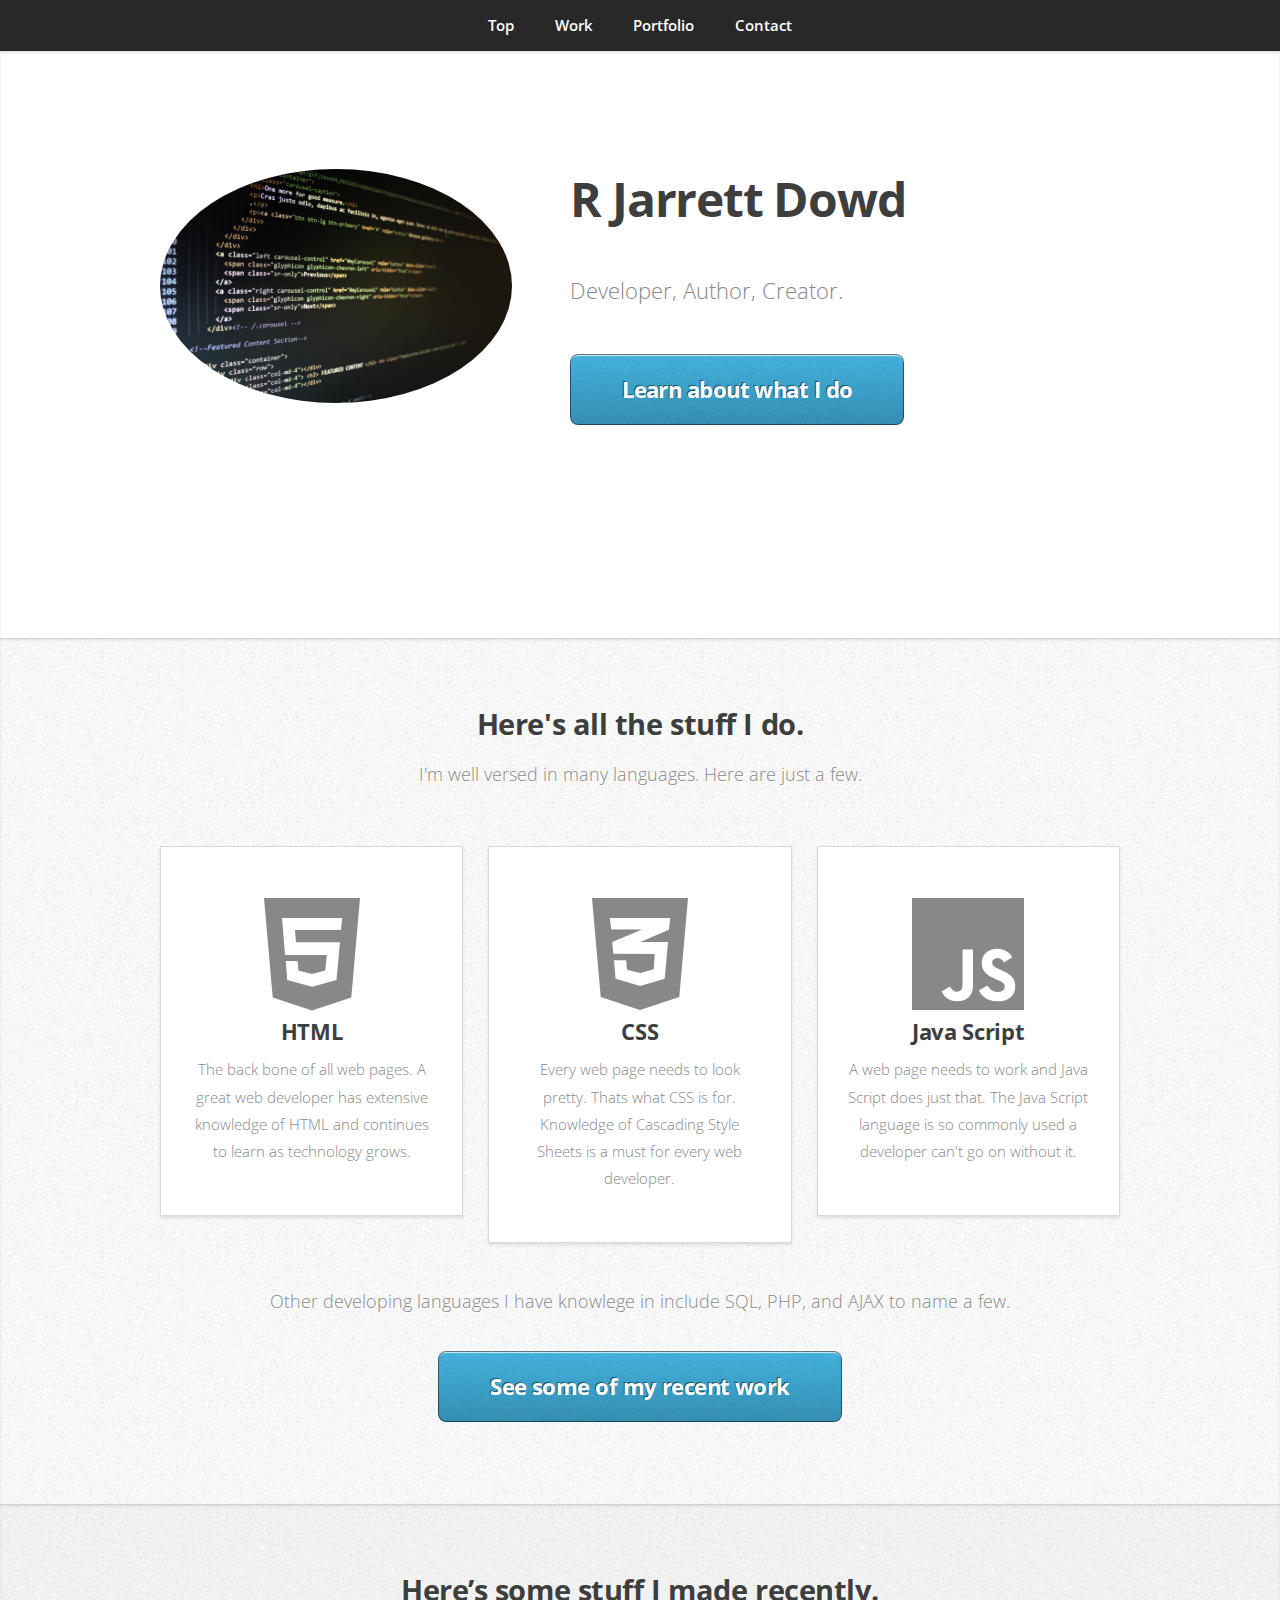
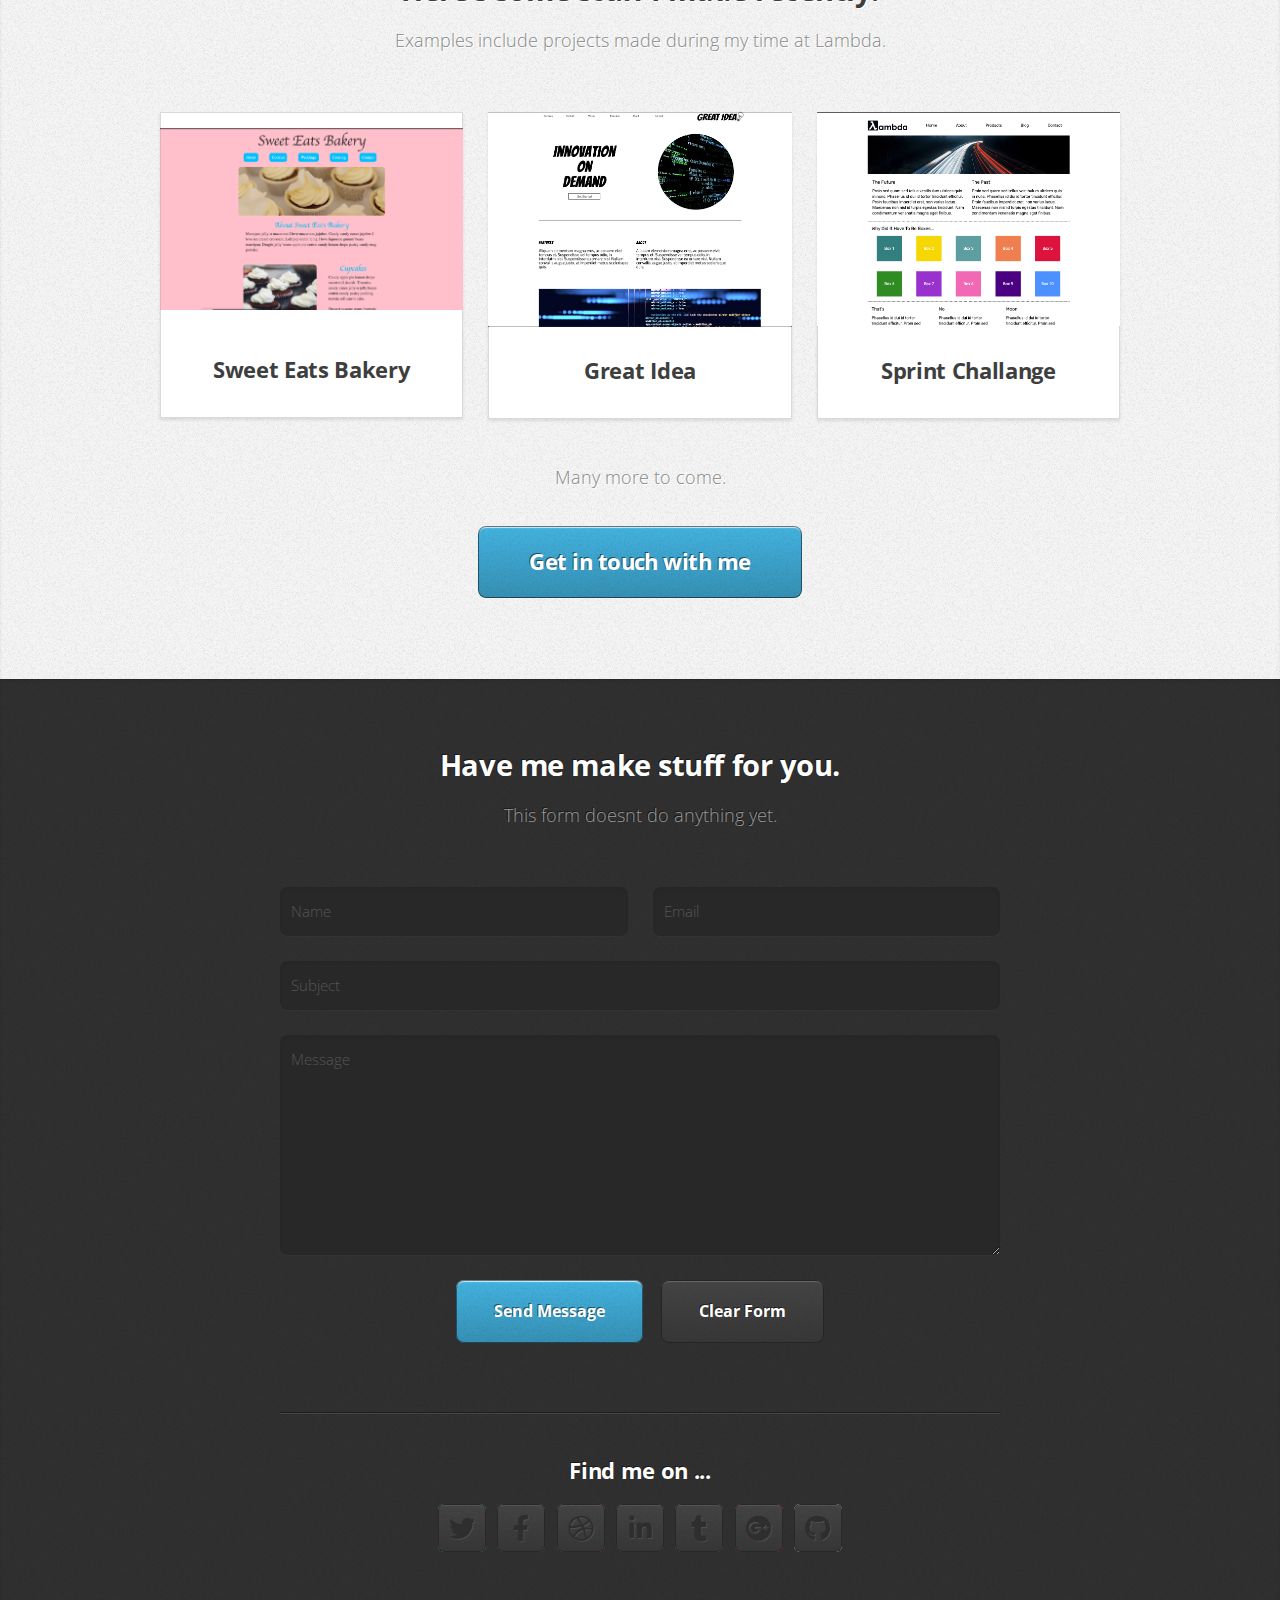
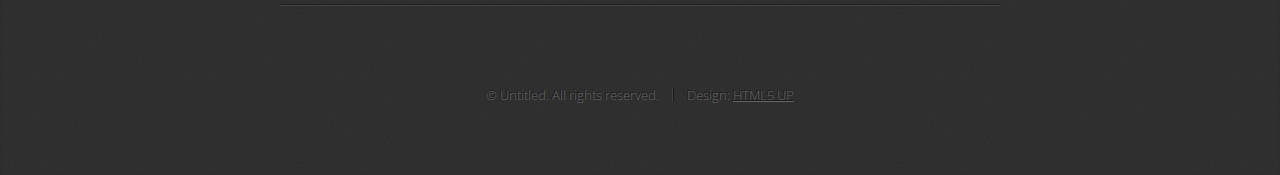
<file: index.html>
<!DOCTYPE HTML>
<!--
	Miniport by HTML5 UP
	html5up.net | @ajlkn
	Free for personal and commercial use under the CCA 3.0 license (html5up.net/license)
-->
<html>
	<head>
		<title>R Jarrett Dowd's Portfolio</title>
		<meta charset="utf-8" />
		<meta name="viewport" content="width=device-width, initial-scale=1, user-scalable=no" />
		<link rel="stylesheet" href="assets/css/main.css" />
	</head>
	<body class="is-preload">

		<!-- Nav -->
			<nav id="nav">
				<ul class="container">
					<li><a href="#top">Top</a></li>
					<li><a href="#work">Work</a></li>
					<li><a href="#portfolio">Portfolio</a></li>
					<li><a href="#contact">Contact</a></li>
				</ul>
			</nav>

		<!-- Home -->
			<article id="top" class="wrapper style1">
				<div class="container">
					<div class="row">
						<div class="col-4 col-5-large col-12-medium">
							 <span class="image fit"><img src="images/code.jpg" alt="" /></span> 
						</div>
						<div class="col-8 col-7-large col-12-medium">
							<header>
								<h1><strong>R Jarrett Dowd</strong></h1>
							</header>
							<p> Developer, Author, Creator.</p>
							<a href="#work" class="button large scrolly">Learn about what I do</a>
						</div>
					</div>
				</div>
			</article>

		<!-- Work -->
			<article id="work" class="wrapper style2">
				<div class="container">
					<header>
						<h2>Here's all the stuff I do.</h2>
						<p>I'm well versed in many languages. Here are just a few.</p>
					</header>
					<div class="row aln-center">
						<div class="col-4 col-6-medium col-12-small">
							<section class="box style1">
								<span class="myIcon fab fa-html5"></span>
								<h3>HTML</h3>
								<p>The back bone of all web pages. A great web developer has extensive knowledge of HTML and continues to learn as technology grows. </p>
							</section>
						</div>
						<div class="col-4 col-6-medium col-12-small">
							<section class="box style1">
								<span class="myIcon fab fa-css3-alt"></span>
								<h3>CSS</h3>
								<p>Every web page needs to look pretty. Thats what CSS is for. Knowledge of Cascading Style Sheets is a must for every web developer.</p>
							</section>
						</div>
						<div class="col-4 col-6-medium col-12-small">
							<section class="box style1">
								<span class="myIcon fab fa-js"></span>
								<h3>Java Script</h3>
								<p>A web page needs to work and Java Script does just that. The Java Script language is so commonly used a developer can't go on without it. </p>
							</section>
						</div>
					</div>
					<footer>
						<p>Other developing languages I have knowlege in include SQL, PHP, and AJAX to name a few.</p>
						<a href="#portfolio" class="button large scrolly">See some of my recent work</a>
					</footer>
				</div>
			</article>

		<!-- Portfolio -->
			<article id="portfolio" class="wrapper style3">
				<div class="container">
					<header>
						<h2>Here’s some stuff I made recently.</h2>
						<p>Examples include projects made during my time at Lambda.</p>
					</header>
					<div class="row ">
						<div class="col-4 col-6-medium col-12-small">
							<article class="box style2">
								<a href="https://codepen.io/rdowd42/pen/yLBmWZZ" class=" resize image featured"><img src="images/sweet.png" alt="" /></a>
								<h3><a href="#">Sweet Eats Bakery</a></h3>
								<p></p>
							</article>
						</div>
						<div class="col-4 col-6-medium col-12-small">
							<article class="box style2">
								<a href="https://github.com/Broast42/responsive-web-design-I" class="image featured"><img src="images/idea.png" alt="" /></a>
								<h3><a href="#">Great Idea</a></h3>
								<p></p>
							</article>
						</div>
						<div class="col-4 col-6-medium col-12-small">
							<article class="box style2">
								<a href="https://github.com/Broast42/Sprint-Challenge--User-Interface" class="image featured"><img src="images/challange.png" alt="" /></a>
								<h3><a href="#">Sprint Challange</a></h3>
								<p></p>
							</article>
						</div>
						<!--<div class="col-4 col-6-medium col-12-small ">
							<article class=" box style2">
								<a href="#" class="image featured"><img src="images/pic04.jpg" alt="" /></a>
								<h3><a href="#">Tempus dolore</a></h3>
								<p>Ornare nulla proin odio consequat.</p>
							</article>
						</div>
						 <div class="col-4 col-6-medium col-12-small">
							<article class="box style2">
								<a href="#" class="image featured"><img src="images/pic05.jpg" alt="" /></a>
								<h3><a href="#">Feugiat aliquam</a></h3>
								<p>Ornare nulla proin odio consequat.</p>
							</article>
						</div>
						<div class="col-4 col-6-medium col-12-small">
							<article class="box style2">
								<a href="#" class="image featured"><img src="images/pic06.jpg" alt="" /></a>
								<h3><a href="#">Sed amet ornare</a></h3>
								<p>Ornare nulla proin odio consequat.</p>
							</article>
						</div> -->
					</div>
					<footer>
						<p>Many more to come.</p>
						<a href="#contact" class="button large scrolly">Get in touch with me</a>
					</footer>
				</div>
			</article>

		<!-- Contact -->
			<article id="contact" class="wrapper style4">
				<div class="container medium">
					<header>
						<h2>Have me make stuff for you.</h2>
						<p>This form doesnt do anything yet. </p>
					</header>
					<div class="row">
						<div class="col-12">
							<form method="post" action="#">
								<div class="row">
									<div class="col-6 col-12-small">
										<input type="text" name="name" id="name" placeholder="Name" />
									</div>
									<div class="col-6 col-12-small">
										<input type="text" name="email" id="email" placeholder="Email" />
									</div>
									<div class="col-12">
										<input type="text" name="subject" id="subject" placeholder="Subject" />
									</div>
									<div class="col-12">
										<textarea name="message" id="message" placeholder="Message"></textarea>
									</div>
									<div class="col-12">
										<ul class="actions">
											<li><input type="submit" value="Send Message" /></li>
											<li><input type="reset" value="Clear Form" class="alt" /></li>
										</ul>
									</div>
								</div>
							</form>
						</div>
						<div class="col-12">
							<hr />
							<h3>Find me on ...</h3>
							<ul class="social">
								<li><a href="#" class="icon brands fa-twitter"><span class="label">Twitter</span></a></li>
								<li><a href="#" class="icon brands fa-facebook-f"><span class="label">Facebook</span></a></li>
								<li><a href="#" class="icon brands fa-dribbble"><span class="label">Dribbble</span></a></li>
								<li><a href="#" class="icon brands fa-linkedin-in"><span class="label">LinkedIn</span></a></li>
								<li><a href="#" class="icon brands fa-tumblr"><span class="label">Tumblr</span></a></li>
								<li><a href="#" class="icon brands fa-google-plus"><span class="label">Google+</span></a></li>
								<li><a href="#" class="icon brands fa-github"><span class="label">Github</span></a></li>
								<!--
								<li><a href="#" class="icon solid fa-rss"><span>RSS</span></a></li>
								<li><a href="#" class="icon brands fa-instagram"><span>Instagram</span></a></li>
								<li><a href="#" class="icon brands fa-foursquare"><span>Foursquare</span></a></li>
								<li><a href="#" class="icon brands fa-skype"><span>Skype</span></a></li>
								<li><a href="#" class="icon brands fa-soundcloud"><span>Soundcloud</span></a></li>
								<li><a href="#" class="icon brands fa-youtube"><span>YouTube</span></a></li>
								<li><a href="#" class="icon brands fa-blogger"><span>Blogger</span></a></li>
								<li><a href="#" class="icon brands fa-flickr"><span>Flickr</span></a></li>
								<li><a href="#" class="icon brands fa-vimeo"><span>Vimeo</span></a></li>
								-->
							</ul>
							<hr />
						</div>
					</div>
					<footer>
						<ul id="copyright">
							<li>&copy; Untitled. All rights reserved.</li><li>Design: <a href="http://html5up.net">HTML5 UP</a></li>
						</ul>
					</footer>
				</div>
			</article>

		<!-- Scripts -->
			<script src="assets/js/jquery.min.js"></script>
			<script src="assets/js/jquery.scrolly.min.js"></script>
			<script src="assets/js/browser.min.js"></script>
			<script src="assets/js/breakpoints.min.js"></script>
			<script src="assets/js/util.js"></script>
			<script src="assets/js/main.js"></script>

	</body>
</html>
</file>
<file: assets/css/main.css>
@import url("https://fonts.googleapis.com/css?family=Open+Sans:300,300italic,600,600italic,700");
@import url("fontawesome-all.min.css");

/*
	Miniport by HTML5 UP
	html5up.net | @ajlkn
	Free for personal and commercial use under the CCA 3.0 license (html5up.net/license)
*/

html, body, div, span, applet, object,
iframe, h1, h2, h3, h4, h5, h6, p, blockquote,
pre, a, abbr, acronym, address, big, cite,
code, del, dfn, em, img, ins, kbd, q, s, samp,
small, strike, strong, sub, sup, tt, var, b,
u, i, center, dl, dt, dd, ol, ul, li, fieldset,
form, label, legend, table, caption, tbody,
tfoot, thead, tr, th, td, article, aside,
canvas, details, embed, figure, figcaption,
footer, header, hgroup, menu, nav, output, ruby,
section, summary, time, mark, audio, video {
	margin: 0;
	padding: 0;
	border: 0;
	font-size: 100%;
	font: inherit;
	vertical-align: baseline;}

article, aside, details, figcaption, figure,
footer, header, hgroup, menu, nav, section {
	display: block;}

body {
	line-height: 1;
}

ol, ul {
	list-style: none;
}

blockquote, q {
	quotes: none;
}

	blockquote:before, blockquote:after, q:before, q:after {
		content: '';
		content: none;
	}

table {
	border-collapse: collapse;
	border-spacing: 0;
}

body {
	-webkit-text-size-adjust: none;
}

mark {
	background-color: transparent;
	color: inherit;
}

input::-moz-focus-inner {
	border: 0;
	padding: 0;
}

input, select, textarea {
	-moz-appearance: none;
	-webkit-appearance: none;
	-ms-appearance: none;
	appearance: none;
}


/* my added css */


.myIcon{
	font-size: 8rem;
}

.resize{ 
	padding: 16px 0;
}





/* Basic */


	html {
		box-sizing: border-box;
	}

	*, *:before, *:after {
		box-sizing: inherit;
	}

	body {
		padding-top: 3.5em;
	}

		body.is-preload *, body.is-preload *:before, body.is-preload *:after {
			-moz-animation: none !important;
			-webkit-animation: none !important;
			-ms-animation: none !important;
			animation: none !important;
			-moz-transition: none !important;
			-webkit-transition: none !important;
			-ms-transition: none !important;
			transition: none !important;
		}

	body, input, textarea, select {
		font-family: 'Open Sans', sans-serif;
		line-height: 1.85em;
		color: #888;
		font-weight: 300;
		font-size: 13pt;
	}

	a {
		-moz-transition: color .2s ease-in-out;
		-webkit-transition: color .2s ease-in-out;
		-ms-transition: color .2s ease-in-out;
		transition: color .2s ease-in-out;
		color: #43B3E0;
		text-decoration: underline;
	}

		a:hover {
			color: #43bff0 !important;
		}

		a img {
			border: 0;
		}

	b, strong {
		font-weight: 600;
		color: #3e3e3e;
	}
/* ---- */
	i, em {
		font-style: italic;
	}

	sub {
		position: relative;
		top: 0.5em;
		font-size: 0.8em;
	}

	sup {
		position: relative;
		top: -0.5em;
		font-size: 0.8em;
	}

	blockquote {
		border-left: solid 0.75em #eee;
		padding: 1em 0 1em 1.5em;
		font-style: italic;
	}

	h1, h2, h3, h4, h5, h6 {
		color: #3e3e3e;
		margin: 0 0 0.75em 0;
	}

	h1 a, h2 a, h3 a, h4 a, h5 a, h6 a {
		text-decoration: none;
		color: inherit;
	}

	h2, h3, h4, h5, h6 {
		font-weight: 700;
	}

	h1 {
		font-size: 3.25em;
		letter-spacing: -0.025em;
		font-weight: 300;
	}

		h1 strong {
			font-weight: 700;
		}

	h2 {
		font-size: 2em;
		letter-spacing: -0.015em;
	}

	h3 {
		font-size: 1.5em;
		letter-spacing: -0.015em;
	}
/* ---- */
	em, i {
		font-style: italic;         
	}

	br.clear {
		clear: both;
	}

	hr {
		border: 0;
		border-top: solid 1px #444;
		border-top-color: rgba(0, 0, 0, 0.35);
		box-shadow: 0px 1px 0px 0px rgba(255, 255, 255, 0.1);
		height: 1px;
		margin: 3em 0;
	}

	p, ul, ol, dl, table {
		margin-bottom: 2em;
	}

	header {
		margin: 0 0 3em 0;
	}

		header > p {
			font-size: 1.25em;
			margin: 0;
		}

	footer {
		margin: 3em 0 0 0;
	}

		footer > p {
			font-size: 1.25em;
		}

/* Container */

	.container {
		margin: 0 auto;
		max-width: calc(100% - 50px);
		width: 1200px;
	}

		.container.medium {
			width: 900px;
		}

		@media screen and (max-width: 1680px) {

			.container {
				width: 1200px;
			}

				.container.medium {
					width: 900px;
				}

		}

		@media screen and (max-width: 1280px) {

			.container {
				width: 960px;
			}

				.container.medium {
					width: 720px;
				}

		}

		@media screen and (max-width: 980px) {

			.container {
				width: 100%;
			}

				.container.medium {
					width: 75%;
				}

		}

		@media screen and (max-width: 736px) {

			.container {
				width: 100%;
				max-width: calc(100% - 30px);
			}

				.container.medium {
					width: 100%;
				}

		}

/* Row */

	.row {
		display: flex;
		flex-wrap: wrap;
		box-sizing: border-box;
		align-items: stretch;
	}

		.row > * {
			box-sizing: border-box;
		}

		.row.gtr-uniform > * > :last-child {
			margin-bottom: 0;
		}

		.row.aln-left {
			justify-content: flex-start;
		}

		.row.aln-center {
			justify-content: center;
		}

		.row.aln-right {
			justify-content: flex-end;
		}

		.row.aln-top {
			align-items: flex-start;
		}

		.row.aln-middle {
			align-items: center;
		}

		.row.aln-bottom {
			align-items: flex-end;
		}

		.row > .imp {
			order: -1;
		}

		.row > .col-1 {
			width: 8.33333%;
		}

		.row > .off-1 {
			margin-left: 8.33333%;
		}

		.row > .col-2 {
			width: 16.66667%;
		}

		.row > .off-2 {
			margin-left: 16.66667%;
		}

		.row > .col-3 {
			width: 25%;
		}

		.row > .off-3 {
			margin-left: 25%;
		}

		.row > .col-4 {
			width: 33.33333%;
		}

		.row > .off-4 {
			margin-left: 33.33333%;
		}

		.row > .col-5 {
			width: 41.66667%;
		}

		.row > .off-5 {
			margin-left: 41.66667%;
		}

		.row > .col-6 {
			width: 50%;
		}

		.row > .off-6 {
			margin-left: 50%;
		}

		.row > .col-7 {
			width: 58.33333%;
		}

		.row > .off-7 {
			margin-left: 58.33333%;
		}

		.row > .col-8 {
			width: 66.66667%;
		}

		.row > .off-8 {
			margin-left: 66.66667%;
		}

		.row > .col-9 {
			width: 75%;
		}

		.row > .off-9 {
			margin-left: 75%;
		}

		.row > .col-10 {
			width: 83.33333%;
		}

		.row > .off-10 {
			margin-left: 83.33333%;
		}

		.row > .col-11 {
			width: 91.66667%;
		}

		.row > .off-11 {
			margin-left: 91.66667%;
		}

		.row > .col-12 {
			width: 100%;
		}

		.row > .off-12 {
			margin-left: 100%;
		}

		.row.gtr-0 {
			margin-top: 0px;
			margin-left: 0px;
		}

			.row.gtr-0 > * {
				padding: 0px 0 0 0px;
			}

			.row.gtr-0.gtr-uniform {
				margin-top: 0px;
			}

				.row.gtr-0.gtr-uniform > * {
					padding-top: 0px;
				}

		.row.gtr-25 {
			margin-top: -6.25px;
			margin-left: -6.25px;
		}

			.row.gtr-25 > * {
				padding: 6.25px 0 0 6.25px;
			}

			.row.gtr-25.gtr-uniform {
				margin-top: -6.25px;
			}

				.row.gtr-25.gtr-uniform > * {
					padding-top: 6.25px;
				}

		.row.gtr-50 {
			margin-top: -12.5px;
			margin-left: -12.5px;
		}

			.row.gtr-50 > * {
				padding: 12.5px 0 0 12.5px;
			}

			.row.gtr-50.gtr-uniform {
				margin-top: -12.5px;
			}

				.row.gtr-50.gtr-uniform > * {
					padding-top: 12.5px;
				}

		.row {
			margin-top: -25px;
			margin-left: -25px;
		}

			.row > * {
				padding: 25px 0 0 25px;
			}

			.row.gtr-uniform {
				margin-top: -25px;
			}

				.row.gtr-uniform > * {
					padding-top: 25px;
				}

		.row.gtr-150 {
			margin-top: -37.5px;
			margin-left: -37.5px;
		}

			.row.gtr-150 > * {
				padding: 37.5px 0 0 37.5px;
			}

			.row.gtr-150.gtr-uniform {
				margin-top: -37.5px;
			}

				.row.gtr-150.gtr-uniform > * {
					padding-top: 37.5px;
				}

		.row.gtr-200 {
			margin-top: -50px;
			margin-left: -50px;
		}

			.row.gtr-200 > * {
				padding: 50px 0 0 50px;
			}

			.row.gtr-200.gtr-uniform {
				margin-top: -50px;
			}

				.row.gtr-200.gtr-uniform > * {
					padding-top: 50px;
				}

		@media screen and (max-width: 1680px) {

			.row {
				display: flex;
				flex-wrap: wrap;
				box-sizing: border-box;
				align-items: stretch;
			}

				.row > * {
					box-sizing: border-box;
				}

				.row.gtr-uniform > * > :last-child {
					margin-bottom: 0;
				}

				.row.aln-left {
					justify-content: flex-start;
				}

				.row.aln-center {
					justify-content: center;
				}

				.row.aln-right {
					justify-content: flex-end;
				}

				.row.aln-top {
					align-items: flex-start;
				}

				.row.aln-middle {
					align-items: center;
				}

				.row.aln-bottom {
					align-items: flex-end;
				}

				.row > .imp-xlarge {
					order: -1;
				}

				.row > .col-1-xlarge {
					width: 8.33333%;
				}

				.row > .off-1-xlarge {
					margin-left: 8.33333%;
				}

				.row > .col-2-xlarge {
					width: 16.66667%;
				}

				.row > .off-2-xlarge {
					margin-left: 16.66667%;
				}

				.row > .col-3-xlarge {
					width: 25%;
				}

				.row > .off-3-xlarge {
					margin-left: 25%;
				}

				.row > .col-4-xlarge {
					width: 33.33333%;
				}

				.row > .off-4-xlarge {
					margin-left: 33.33333%;
				}

				.row > .col-5-xlarge {
					width: 41.66667%;
				}

				.row > .off-5-xlarge {
					margin-left: 41.66667%;
				}

				.row > .col-6-xlarge {
					width: 50%;
				}

				.row > .off-6-xlarge {
					margin-left: 50%;
				}

				.row > .col-7-xlarge {
					width: 58.33333%;
				}

				.row > .off-7-xlarge {
					margin-left: 58.33333%;
				}

				.row > .col-8-xlarge {
					width: 66.66667%;
				}

				.row > .off-8-xlarge {
					margin-left: 66.66667%;
				}

				.row > .col-9-xlarge {
					width: 75%;
				}

				.row > .off-9-xlarge {
					margin-left: 75%;
				}

				.row > .col-10-xlarge {
					width: 83.33333%;
				}

				.row > .off-10-xlarge {
					margin-left: 83.33333%;
				}

				.row > .col-11-xlarge {
					width: 91.66667%;
				}

				.row > .off-11-xlarge {
					margin-left: 91.66667%;
				}

				.row > .col-12-xlarge {
					width: 100%;
				}

				.row > .off-12-xlarge {
					margin-left: 100%;
				}

				.row.gtr-0 {
					margin-top: 0px;
					margin-left: 0px;
				}

					.row.gtr-0 > * {
						padding: 0px 0 0 0px;
					}

					.row.gtr-0.gtr-uniform {
						margin-top: 0px;
					}

						.row.gtr-0.gtr-uniform > * {
							padding-top: 0px;
						}

				.row.gtr-25 {
					margin-top: -6.25px;
					margin-left: -6.25px;
				}

					.row.gtr-25 > * {
						padding: 6.25px 0 0 6.25px;
					}

					.row.gtr-25.gtr-uniform {
						margin-top: -6.25px;
					}

						.row.gtr-25.gtr-uniform > * {
							padding-top: 6.25px;
						}

				.row.gtr-50 {
					margin-top: -12.5px;
					margin-left: -12.5px;
				}

					.row.gtr-50 > * {
						padding: 12.5px 0 0 12.5px;
					}

					.row.gtr-50.gtr-uniform {
						margin-top: -12.5px;
					}

						.row.gtr-50.gtr-uniform > * {
							padding-top: 12.5px;
						}

				.row {
					margin-top: -25px;
					margin-left: -25px;
				}

					.row > * {
						padding: 25px 0 0 25px;
					}

					.row.gtr-uniform {
						margin-top: -25px;
					}

						.row.gtr-uniform > * {
							padding-top: 25px;
						}

				.row.gtr-150 {
					margin-top: -37.5px;
					margin-left: -37.5px;
				}

					.row.gtr-150 > * {
						padding: 37.5px 0 0 37.5px;
					}

					.row.gtr-150.gtr-uniform {
						margin-top: -37.5px;
					}

						.row.gtr-150.gtr-uniform > * {
							padding-top: 37.5px;
						}

				.row.gtr-200 {
					margin-top: -50px;
					margin-left: -50px;
				}

					.row.gtr-200 > * {
						padding: 50px 0 0 50px;
					}

					.row.gtr-200.gtr-uniform {
						margin-top: -50px;
					}

						.row.gtr-200.gtr-uniform > * {
							padding-top: 50px;
						}

		}

		@media screen and (max-width: 1280px) {

			.row {
				display: flex;
				flex-wrap: wrap;
				box-sizing: border-box;
				align-items: stretch;
			}

				.row > * {
					box-sizing: border-box;
				}

				.row.gtr-uniform > * > :last-child {
					margin-bottom: 0;
				}

				.row.aln-left {
					justify-content: flex-start;
				}

				.row.aln-center {
					justify-content: center;
				}

				.row.aln-right {
					justify-content: flex-end;
				}

				.row.aln-top {
					align-items: flex-start;
				}

				.row.aln-middle {
					align-items: center;
				}

				.row.aln-bottom {
					align-items: flex-end;
				}

				.row > .imp-large {
					order: -1;
				}

				.row > .col-1-large {
					width: 8.33333%;
				}

				.row > .off-1-large {
					margin-left: 8.33333%;
				}

				.row > .col-2-large {
					width: 16.66667%;
				}

				.row > .off-2-large {
					margin-left: 16.66667%;
				}

				.row > .col-3-large {
					width: 25%;
				}

				.row > .off-3-large {
					margin-left: 25%;
				}

				.row > .col-4-large {
					width: 33.33333%;
				}

				.row > .off-4-large {
					margin-left: 33.33333%;
				}

				.row > .col-5-large {
					width: 41.66667%;
				}

				.row > .off-5-large {
					margin-left: 41.66667%;
				}

				.row > .col-6-large {
					width: 50%;
				}

				.row > .off-6-large {
					margin-left: 50%;
				}

				.row > .col-7-large {
					width: 58.33333%;
				}

				.row > .off-7-large {
					margin-left: 58.33333%;
				}

				.row > .col-8-large {
					width: 66.66667%;
				}

				.row > .off-8-large {
					margin-left: 66.66667%;
				}

				.row > .col-9-large {
					width: 75%;
				}

				.row > .off-9-large {
					margin-left: 75%;
				}

				.row > .col-10-large {
					width: 83.33333%;
				}

				.row > .off-10-large {
					margin-left: 83.33333%;
				}

				.row > .col-11-large {
					width: 91.66667%;
				}

				.row > .off-11-large {
					margin-left: 91.66667%;
				}

				.row > .col-12-large {
					width: 100%;
				}

				.row > .off-12-large {
					margin-left: 100%;
				}

				.row.gtr-0 {
					margin-top: 0px;
					margin-left: 0px;
				}

					.row.gtr-0 > * {
						padding: 0px 0 0 0px;
					}

					.row.gtr-0.gtr-uniform {
						margin-top: 0px;
					}

						.row.gtr-0.gtr-uniform > * {
							padding-top: 0px;
						}

				.row.gtr-25 {
					margin-top: -6.25px;
					margin-left: -6.25px;
				}

					.row.gtr-25 > * {
						padding: 6.25px 0 0 6.25px;
					}

					.row.gtr-25.gtr-uniform {
						margin-top: -6.25px;
					}

						.row.gtr-25.gtr-uniform > * {
							padding-top: 6.25px;
						}

				.row.gtr-50 {
					margin-top: -12.5px;
					margin-left: -12.5px;
				}

					.row.gtr-50 > * {
						padding: 12.5px 0 0 12.5px;
					}

					.row.gtr-50.gtr-uniform {
						margin-top: -12.5px;
					}

						.row.gtr-50.gtr-uniform > * {
							padding-top: 12.5px;
						}

				.row {
					margin-top: -25px;
					margin-left: -25px;
				}

					.row > * {
						padding: 25px 0 0 25px;
					}

					.row.gtr-uniform {
						margin-top: -25px;
					}

						.row.gtr-uniform > * {
							padding-top: 25px;
						}

				.row.gtr-150 {
					margin-top: -37.5px;
					margin-left: -37.5px;
				}

					.row.gtr-150 > * {
						padding: 37.5px 0 0 37.5px;
					}

					.row.gtr-150.gtr-uniform {
						margin-top: -37.5px;
					}

						.row.gtr-150.gtr-uniform > * {
							padding-top: 37.5px;
						}

				.row.gtr-200 {
					margin-top: -50px;
					margin-left: -50px;
				}

					.row.gtr-200 > * {
						padding: 50px 0 0 50px;
					}

					.row.gtr-200.gtr-uniform {
						margin-top: -50px;
					}

						.row.gtr-200.gtr-uniform > * {
							padding-top: 50px;
						}

		}

		@media screen and (max-width: 980px) {

			.row {
				display: flex;
				flex-wrap: wrap;
				box-sizing: border-box;
				align-items: stretch;
			}

				.row > * {
					box-sizing: border-box;
				}

				.row.gtr-uniform > * > :last-child {
					margin-bottom: 0;
				}

				.row.aln-left {
					justify-content: flex-start;
				}

				.row.aln-center {
					justify-content: center;
				}

				.row.aln-right {
					justify-content: flex-end;
				}

				.row.aln-top {
					align-items: flex-start;
				}

				.row.aln-middle {
					align-items: center;
				}

				.row.aln-bottom {
					align-items: flex-end;
				}

				.row > .imp-medium {
					order: -1;
				}

				.row > .col-1-medium {
					width: 8.33333%;
				}

				.row > .off-1-medium {
					margin-left: 8.33333%;
				}

				.row > .col-2-medium {
					width: 16.66667%;
				}

				.row > .off-2-medium {
					margin-left: 16.66667%;
				}

				.row > .col-3-medium {
					width: 25%;
				}

				.row > .off-3-medium {
					margin-left: 25%;
				}

				.row > .col-4-medium {
					width: 33.33333%;
				}

				.row > .off-4-medium {
					margin-left: 33.33333%;
				}

				.row > .col-5-medium {
					width: 41.66667%;
				}

				.row > .off-5-medium {
					margin-left: 41.66667%;
				}

				.row > .col-6-medium {
					width: 50%;
				}

				.row > .off-6-medium {
					margin-left: 50%;
				}

				.row > .col-7-medium {
					width: 58.33333%;
				}

				.row > .off-7-medium {
					margin-left: 58.33333%;
				}

				.row > .col-8-medium {
					width: 66.66667%;
				}

				.row > .off-8-medium {
					margin-left: 66.66667%;
				}

				.row > .col-9-medium {
					width: 75%;
				}

				.row > .off-9-medium {
					margin-left: 75%;
				}

				.row > .col-10-medium {
					width: 83.33333%;
				}

				.row > .off-10-medium {
					margin-left: 83.33333%;
				}

				.row > .col-11-medium {
					width: 91.66667%;
				}

				.row > .off-11-medium {
					margin-left: 91.66667%;
				}

				.row > .col-12-medium {
					width: 100%;
				}

				.row > .off-12-medium {
					margin-left: 100%;
				}

				.row.gtr-0 {
					margin-top: 0px;
					margin-left: 0px;
				}

					.row.gtr-0 > * {
						padding: 0px 0 0 0px;
					}

					.row.gtr-0.gtr-uniform {
						margin-top: 0px;
					}

						.row.gtr-0.gtr-uniform > * {
							padding-top: 0px;
						}

				.row.gtr-25 {
					margin-top: -6.25px;
					margin-left: -6.25px;
				}

					.row.gtr-25 > * {
						padding: 6.25px 0 0 6.25px;
					}

					.row.gtr-25.gtr-uniform {
						margin-top: -6.25px;
					}

						.row.gtr-25.gtr-uniform > * {
							padding-top: 6.25px;
						}

				.row.gtr-50 {
					margin-top: -12.5px;
					margin-left: -12.5px;
				}

					.row.gtr-50 > * {
						padding: 12.5px 0 0 12.5px;
					}

					.row.gtr-50.gtr-uniform {
						margin-top: -12.5px;
					}

						.row.gtr-50.gtr-uniform > * {
							padding-top: 12.5px;
						}

				.row {
					margin-top: -25px;
					margin-left: -25px;
				}

					.row > * {
						padding: 25px 0 0 25px;
					}

					.row.gtr-uniform {
						margin-top: -25px;
					}

						.row.gtr-uniform > * {
							padding-top: 25px;
						}

				.row.gtr-150 {
					margin-top: -37.5px;
					margin-left: -37.5px;
				}

					.row.gtr-150 > * {
						padding: 37.5px 0 0 37.5px;
					}

					.row.gtr-150.gtr-uniform {
						margin-top: -37.5px;
					}

						.row.gtr-150.gtr-uniform > * {
							padding-top: 37.5px;
						}

				.row.gtr-200 {
					margin-top: -50px;
					margin-left: -50px;
				}

					.row.gtr-200 > * {
						padding: 50px 0 0 50px;
					}

					.row.gtr-200.gtr-uniform {
						margin-top: -50px;
					}

						.row.gtr-200.gtr-uniform > * {
							padding-top: 50px;
						}

		}

		@media screen and (max-width: 736px) {

			.row {
				display: flex;
				flex-wrap: wrap;
				box-sizing: border-box;
				align-items: stretch;
			}

				.row > * {
					box-sizing: border-box;
				}

				.row.gtr-uniform > * > :last-child {
					margin-bottom: 0;
				}

				.row.aln-left {
					justify-content: flex-start;
				}

				.row.aln-center {
					justify-content: center;
				}

				.row.aln-right {
					justify-content: flex-end;
				}

				.row.aln-top {
					align-items: flex-start;
				}

				.row.aln-middle {
					align-items: center;
				}

				.row.aln-bottom {
					align-items: flex-end;
				}

				.row > .imp-small {
					order: -1;
				}

				.row > .col-1-small {
					width: 8.33333%;
				}

				.row > .off-1-small {
					margin-left: 8.33333%;
				}

				.row > .col-2-small {
					width: 16.66667%;
				}

				.row > .off-2-small {
					margin-left: 16.66667%;
				}

				.row > .col-3-small {
					width: 25%;
				}

				.row > .off-3-small {
					margin-left: 25%;
				}

				.row > .col-4-small {
					width: 33.33333%;
				}

				.row > .off-4-small {
					margin-left: 33.33333%;
				}

				.row > .col-5-small {
					width: 41.66667%;
				}

				.row > .off-5-small {
					margin-left: 41.66667%;
				}

				.row > .col-6-small {
					width: 50%;
				}

				.row > .off-6-small {
					margin-left: 50%;
				}

				.row > .col-7-small {
					width: 58.33333%;
				}

				.row > .off-7-small {
					margin-left: 58.33333%;
				}

				.row > .col-8-small {
					width: 66.66667%;
				}

				.row > .off-8-small {
					margin-left: 66.66667%;
				}

				.row > .col-9-small {
					width: 75%;
				}

				.row > .off-9-small {
					margin-left: 75%;
				}

				.row > .col-10-small {
					width: 83.33333%;
				}

				.row > .off-10-small {
					margin-left: 83.33333%;
				}

				.row > .col-11-small {
					width: 91.66667%;
				}

				.row > .off-11-small {
					margin-left: 91.66667%;
				}

				.row > .col-12-small {
					width: 100%;
				}

				.row > .off-12-small {
					margin-left: 100%;
				}

				.row.gtr-0 {
					margin-top: 0px;
					margin-left: 0px;
				}

					.row.gtr-0 > * {
						padding: 0px 0 0 0px;
					}

					.row.gtr-0.gtr-uniform {
						margin-top: 0px;
					}

						.row.gtr-0.gtr-uniform > * {
							padding-top: 0px;
						}

				.row.gtr-25 {
					margin-top: -3.75px;
					margin-left: -3.75px;
				}

					.row.gtr-25 > * {
						padding: 3.75px 0 0 3.75px;
					}

					.row.gtr-25.gtr-uniform {
						margin-top: -3.75px;
					}

						.row.gtr-25.gtr-uniform > * {
							padding-top: 3.75px;
						}

				.row.gtr-50 {
					margin-top: -7.5px;
					margin-left: -7.5px;
				}

					.row.gtr-50 > * {
						padding: 7.5px 0 0 7.5px;
					}

					.row.gtr-50.gtr-uniform {
						margin-top: -7.5px;
					}

						.row.gtr-50.gtr-uniform > * {
							padding-top: 7.5px;
						}

				.row {
					margin-top: -15px;
					margin-left: -15px;
				}

					.row > * {
						padding: 15px 0 0 15px;
					}

					.row.gtr-uniform {
						margin-top: -15px;
					}

						.row.gtr-uniform > * {
							padding-top: 15px;
						}

				.row.gtr-150 {
					margin-top: -22.5px;
					margin-left: -22.5px;
				}

					.row.gtr-150 > * {
						padding: 22.5px 0 0 22.5px;
					}

					.row.gtr-150.gtr-uniform {
						margin-top: -22.5px;
					}

						.row.gtr-150.gtr-uniform > * {
							padding-top: 22.5px;
						}

				.row.gtr-200 {
					margin-top: -30px;
					margin-left: -30px;
				}

					.row.gtr-200 > * {
						padding: 30px 0 0 30px;
					}

					.row.gtr-200.gtr-uniform {
						margin-top: -30px;
					}

						.row.gtr-200.gtr-uniform > * {
							padding-top: 30px;
						}

		}

/* Form */

	form label {
		color: #3e3e3e;
		font-weight: 700;
		display: block;
		margin: 0 0 0.5em 0;
	}

	form input[type=text],
	form input[type=email],
	form input[type=password],
	form select,
	form textarea {
		-moz-transition: background .2s ease-in-out, box-shadow .2s ease-in-out;
		-webkit-transition: background .2s ease-in-out, box-shadow .2s ease-in-out;
		-ms-transition: background .2s ease-in-out, box-shadow .2s ease-in-out;
		transition: background .2s ease-in-out, box-shadow .2s ease-in-out;
		-webkit-appearance: none;
		display: block;
		border: 0;
		padding: 0.75em;
		font-size: 1em;
		border-radius: 8px;
		border: solid 1px #ddd;
		background: #fff;
		color: #bbb;
		box-shadow: inset 0px 2px 3px 1px rgba(0, 0, 0, 0.05), 0px 1px 0px 0px rgba(255, 255, 255, 0.025);
		width: 100%;
	}

		form input[type=text]:focus,
		form input[type=email]:focus,
		form input[type=password]:focus,
		form select:focus,
		form textarea:focus {
			background: #fafafa;
			box-shadow: inset 0px 2px 5px 0px rgba(0, 0, 0, 0.05), 0px 1px 0px 0px rgba(255, 255, 255, 0.025), inset 0px 0px 2px 1px #43bff0;
		}

	form textarea {
		height: 15em;
	}

	form .actions:last-child {
		margin-bottom: 0;
	}

	form ::-webkit-input-placeholder {
		color: #555 !important;
	}

	form :-moz-placeholder {
		color: #555 !important;
	}

	form ::-moz-placeholder {
		color: #555 !important;
	}

	form :-ms-input-placeholder {
		color: #555 !important;
	}

	form ::-moz-focus-inner {
		border: 0;
	}

/* Tables */

	table {
		width: 100%;
	}

		table.default {
			width: 100%;
		}

			table.default tr {
				border-top: solid 1px #eee;
			}

				table.default tr:first-child {
					border-top: 0;
				}

			table.default td {
				padding: 0.5em 1em 0.5em 1em;
			}

			table.default th {
				text-align: left;
				padding: 0.5em 1em 0.5em 1em;
				font-weight: 600;
				margin: 0 0 1em 0;
			}

			table.default thead {
				background: #4f4f4f;
				color: #fff;
			}

/* Section/Article */

	section, article {
		margin-bottom: 3em;
	}

	section > :last-child,
	article > :last-child,
	section:last-child,
	article:last-child {
		margin-bottom: 0;
	}

/* Image */

	.image {
		display: inline-block;
		position: relative;
	}

		.image img {
			display: block;
			width: 100%;
		}

		.image.fit {
			display: block;
			width: 100%;
		}

		.image.featured {
			display: block;
			width: 100%;
			margin: 0 0 2em 0;
		}

		.image.left {
			float: left;
			margin: 0 2em 2em 0;
		}

		.image.centered {
			display: block;
			margin: 0 0 2em 0;
		}

			.image.centered img {
				margin: 0 auto;
				width: auto;
			}

/* Button */

	input[type="button"],
	input[type="submit"],
	input[type="reset"],
	button,
	.button {
		background-image: url("images/bg.png"), -moz-linear-gradient(top, rgba(0, 0, 0, 0), rgba(0, 0, 0, 0.2));
		background-image: url("images/bg.png"), -webkit-linear-gradient(top, rgba(0, 0, 0, 0), rgba(0, 0, 0, 0.2));
		background-image: url("images/bg.png"), -ms-linear-gradient(top, rgba(0, 0, 0, 0), rgba(0, 0, 0, 0.2));
		background-image: url("images/bg.png"), linear-gradient(top, rgba(0, 0, 0, 0), rgba(0, 0, 0, 0.2));
		-moz-transition: background-color .2s ease-in-out;
		-webkit-transition: background-color .2s ease-in-out;
		-ms-transition: background-color .2s ease-in-out;
		transition: background-color .2s ease-in-out;
		-webkit-appearance: none;
		position: relative;
		display: inline-block;
		color: #fff !important;
		text-decoration: none;
		font-weight: 700;
		border: 0;
		outline: 0;
		cursor: pointer;
		border-radius: 8px;
		text-shadow: -1px -1px 0.5px rgba(0, 0, 0, 0.5);
		overflow: hidden;
		box-shadow: inset 0px 0px 0px 1px rgba(0, 0, 0, 0.5), inset 0px 2px 1px 0px rgba(255, 255, 255, 0.75);
		background-color: #43B3E0;
		padding: 1em 2.35em 1em 2.35em;
		font-size: 1.1em;
		max-width: 24em;
	}

		input[type="button"]:hover,
		input[type="submit"]:hover,
		input[type="reset"]:hover,
		button:hover,
		.button:hover {
			background-color: #43bff0;
			color: #fff !important;
		}

		input[type="button"]:active,
		input[type="submit"]:active,
		input[type="reset"]:active,
		button:active,
		.button:active {
			background-color: #3BA8D3;
			top: 1px;
		}

		input[type="button"].large,
		input[type="submit"].large,
		input[type="reset"].large,
		button.large,
		.button.large {
			font-size: 1.5em;
			letter-spacing: -0.025em;
		}

		input[type="button"].alt,
		input[type="submit"].alt,
		input[type="reset"].alt,
		button.alt,
		.button.alt {
			background-color: #444;
			box-shadow: inset 0px 0px 0px 1px #242424, inset 0px 2px 1px 0px rgba(255, 255, 255, 0.2);
		}

			input[type="button"].alt:hover,
			input[type="submit"].alt:hover,
			input[type="reset"].alt:hover,
			button.alt:hover,
			.button.alt:hover {
				background-color: #4f4f4f;
				color: #fff !important;
			}

			input[type="button"].alt:active,
			input[type="submit"].alt:active,
			input[type="reset"].alt:active,
			button.alt:active,
			.button.alt:active {
				background-color: #3f3f3f;
			}

/* List */

	ul {
		list-style: disc;
		padding-left: 1em;
	}

		ul li {
			padding-left: 0.5em;
		}

	ol {
		list-style: decimal;
		padding-left: 1.25em;
	}

		ol li {
			padding-left: 0.25em;
		}

/* Social */

	ul.social {
		cursor: default;
		margin: 0;
		list-style: none;
		padding-left: 0;
	}

		ul.social li {
			position: relative;
			display: inline-block;
			margin: 0.25em;
			top: 0;
			padding-left: 0;
		}

			ul.social li a {
				-moz-transition: top .2s ease-in-out;
				-webkit-transition: top .2s ease-in-out;
				-ms-transition: top .2s ease-in-out;
				transition: top .2s ease-in-out;
				display: block;
				width: 48px;
				height: 48px;
				border-radius: 6px;
				top: 0;
				position: relative;
			}

				ul.social li a:before {
					background-image: url("images/bg.png"), -moz-linear-gradient(top, rgba(0, 0, 0, 0), rgba(0, 0, 0, 0.2));
					background-image: url("images/bg.png"), -webkit-linear-gradient(top, rgba(0, 0, 0, 0), rgba(0, 0, 0, 0.2));
					background-image: url("images/bg.png"), -ms-linear-gradient(top, rgba(0, 0, 0, 0), rgba(0, 0, 0, 0.2));
					background-image: url("images/bg.png"), linear-gradient(top, rgba(0, 0, 0, 0), rgba(0, 0, 0, 0.2));
					-moz-transition: background-color .2s ease-in-out;
					-webkit-transition: background-color .2s ease-in-out;
					-ms-transition: background-color .2s ease-in-out;
					transition: background-color .2s ease-in-out;
					background-color: #444;
					border-radius: 6px;
					box-shadow: inset 0px 0px 0px 1px #282828, inset 0px 2px 1px 0px rgba(255, 255, 255, 0.1);
					color: #2E2E2E !important;
					display: block;
					font-size: 26px;
					height: 48px;
					line-height: 48px;
					text-align: center;
					outline: 0;
					overflow: hidden;
					text-shadow: 1px 1px 0px rgba(255, 255, 255, 0.1);
					width: 48px;
				}

				ul.social li a.fa-twitter {
					background-color: #2DAAE4;
				}

				ul.social li a.fa-facebook-f {
					background-color: #3C5A98;
				}

				ul.social li a.fa-dribbble {
					background-color: #C4376B;
				}

				ul.social li a.fa-linkedin-in {
					background-color: #006599;
				}

				ul.social li a.fa-tumblr {
					background-color: #51718A;
				}

				ul.social li a.fa-google-plus {
					background-color: #DA2713;
				}

				ul.social li a.fa-github {
					background-color: #FAFAFA;
				}

				ul.social li a.fa-rss {
					background-color: #F2600B;
				}

				ul.social li a.fa-instagram {
					background-color: #E0D7C8;
				}

				ul.social li a.fa-foursquare {
					background-color: #39A3D4;
				}

				ul.social li a.fa-skype {
					background-color: #10BEF1;
				}

				ul.social li a.fa-soundcloud {
					background-color: #FE5419;
				}

				ul.social li a.fa-youtube {
					background-color: #BF2E25;
				}

				ul.social li a.fa-blogger {
					background-color: #FF6501;
				}

				ul.social li a.fa-flickr {
					background-color: #0062DB;
				}

				ul.social li a.fa-vimeo {
					background-color: #4C8AB0;
				}

				ul.social li a:hover {
					top: -5px;
				}

					ul.social li a:hover:before {
						background-color: transparent;
					}

/* Actions */

	ul.actions {
		list-style: none;
		padding-left: 0;
	}

		ul.actions li {
			display: inline-block;
			margin: 0 0 0 1em;
			padding-left: 0;
		}

			ul.actions li:first-child {
				margin-left: 0;
			}

/* Box */

	.box {
		background: #fff;
		box-shadow: inset 0px 0px 0px 1px rgba(0, 0, 0, 0.15), 0px 2px 3px 0px rgba(0, 0, 0, 0.1);
		text-align: center;
		padding: 2em;
	}

		.box.style1 {
			padding: 3em 2em 3.5em 2em;
		}

			.box.style1 h3 {
				margin-bottom: 0.5em;
			}

		.box.style2 h3 {
			margin-bottom: 0.25em;
		}

		.box.style2 .image {
			position: relative;
			left: 2em;
			top: 2em;
			margin: -4em 0 4em -4em;
			width: auto;
		}

/* Icons */

	.icon {
		text-decoration: none;
		text-decoration: none;
	}

		.icon:before {
			-moz-osx-font-smoothing: grayscale;
			-webkit-font-smoothing: antialiased;
			display: inline-block;
			font-style: normal;
			font-variant: normal;
			text-rendering: auto;
			line-height: 1;
			text-transform: none !important;
			font-family: 'Font Awesome 5 Free';
			font-weight: 400;
		}

		.icon:before {
			font-size: 1.25em;
		}

		.icon > .label {
			display: none;
		}

		.icon.solid:before {
			font-weight: 900;
		}

		.icon.brands:before {
			font-family: 'Font Awesome 5 Brands';
		}

		.icon.featured {
			color: #EA8A95;
			display: block;
			margin: 0 0 1.5em 0;
			cursor: default;
		}

			.icon.featured:before {
				font-size: 6em;
			}

/* Wrappers */

	.wrapper {
		background-image: url("images/bg.png");
		box-shadow: inset 0px 1px 0px 0px rgba(0, 0, 0, 0.05), inset 0px 2px 3px 0px rgba(0, 0, 0, 0.1);
		padding: 8em 0 8em 0;
		text-align: center;
	}

		.wrapper.style1 {
			background-image: none;
			background-color: #fff;
		}

		.wrapper.style2 {
			background-color: #fafafa;
			text-shadow: 1px 1px 0px #fff;
		}

		.wrapper.style3 {
			background-color: #f4f4f4;
			text-shadow: 1px 1px 0px #fff;
		}

		.wrapper.style4 {
			background-color: #303030;
			color: #999;
			text-shadow: -1px -1px 0px #181818;
		}

			.wrapper.style4 h1, .wrapper.style4 h2, .wrapper.style4 h3, .wrapper.style4 h4, .wrapper.style4 h5, .wrapper.style4 h6 {
				color: #fff;
			}

			.wrapper.style4 form input[type=text],
			.wrapper.style4 form input[type=password],
			.wrapper.style4 form select,
			.wrapper.style4 form textarea {
				border: none;
				background: #282828;
			}

				.wrapper.style4 form input[type=text]:focus,
				.wrapper.style4 form input[type=password]:focus,
				.wrapper.style4 form select:focus,
				.wrapper.style4 form textarea:focus {
					background: #252525;
				}

/* Nav */

	#nav {
		background-color: #282828;
		text-align: center;
		position: fixed;
		left: 0;
		top: 0;
		width: 100%;
		z-index: 10000;
		cursor: default;
		height: 3.5em;
		line-height: 3.5em;
	}

		#nav ul {
			margin-bottom: 0;
			list-style: none;
			padding-left: 0;
		}

		#nav li {
			display: inline-block;
			padding-left: 0;
		}

		#nav a {
			-moz-transition: background-color .2s ease-in-out;
			-webkit-transition: background-color .2s ease-in-out;
			-ms-transition: background-color .2s ease-in-out;
			transition: background-color .2s ease-in-out;
			position: relative;
			display: block;
			color: #fff;
			text-decoration: none;
			outline: 0;
			font-weight: 600;
			border-radius: 8px;
			color: #fff;
			height: 2.5em;
			line-height: 2.5em;
			padding: 0 1.25em;
		}

			#nav a:hover {
				color: #fff !important;
				background: #383838;
			}

			#nav a.active {
				background: #484848;
			}

				#nav a.active:before {
					content: '';
					display: block;
					position: absolute;
					bottom: -0.6em;
					left: 50%;
					margin-left: -0.75em;
					border-left: solid 0.75em transparent;
					border-right: solid 0.75em transparent;
					border-top: solid 0.6em #282828;
				}

/* Articles */

	body > article {
		margin-bottom: 0;
	}

	#top {
		padding: 10em 0 10em 0;
		text-align: left;
	}

		#top .image {
			border-radius: 100%;
			width: 20em;
			height: 20em;
			margin: 0;
		}

			#top .image img {
				border-radius: 100%;
			}

		#top h1 {
			margin-top: 0.35em;
		}

		#top p {
			font-size: 1.5em;
			line-height: 1.75em;
		}

			#top p a {
				color: inherit;
			}

	#contact footer {
		font-size: 0.9em;
	}

/* Copyright */

	#copyright {
		color: #666;
		font-size: 1em;
		line-height: 1em;
		list-style: none;
		padding-left: 0;
		margin-bottom: 0;
	}

		#copyright li {
			display: inline-block;
			border-left: solid 1px rgba(0, 0, 0, 0.5);
			box-shadow: -1px 0px 0px 0px rgba(255, 255, 255, 0.1);
			padding: 0 0 0 1em;
			margin: 0 0 0 1em;
		}

			#copyright li:first-child {
				border: 0;
				box-shadow: none;
				padding-left: 0;
				margin-left: 0;
			}

		#copyright a {
			-moz-transition: color .2s ease-in-out;
			-webkit-transition: color .2s ease-in-out;
			-ms-transition: color .2s ease-in-out;
			transition: color .2s ease-in-out;
			color: inherit;
		}

			#copyright a:hover {
				color: #777;
			}

/* Large */

	@media screen and (max-width: 1280px) {

		/* Basic */

			body {
				font-size: 11pt;
			}

			input, textarea, select {
				font-size: 11pt;
			}

			header {
				margin: 0 0 4em 0;
			}

		/* Wrappers */

			.wrapper {
				padding: 5em 0 5em 0;
				text-align: center;
			}

				.wrapper.style4 .row-special {
					margin: 2em 0 0 0;
					padding: 2em 0 2em 0;
				}

		/* Articles */

			#top {
				padding: 8em 0;
			}

				#top .image {
					width: 24em;
					height: 24em;
					margin: 0;
				}

	}

/* Medium */

	@media screen and (max-width: 980px) {

		/* Articles */

			#top {
				text-align: center;
				padding: 5em 0;
			}

				#top .image {
					margin: 0 auto 2em auto;
				}

	}

/* Small */

	@media screen and (max-width: 736px) {

		/* Basic */

			body {
				padding-top: 44px;
			}

			body, input, textarea, select {
				line-height: 1.75em;
				font-size: 10pt;
				letter-spacing: 0;
			}

			h1, h2, h3, h4, h5, h6 {
				font-size: 1.25em;
				margin: 0 0 0.4em 0;
			}

			h1 {
				font-size: 2.25em;
				line-height: 1.25em;
			}

			header {
				margin: 0 0 2em 0;
			}

				header > p {
					font-size: 1.25em;
				}

			footer {
				margin: 2.5em 0 0 0;
			}

				footer > p {
					font-size: 1.25em;
				}

			hr {
				margin: 1.5em 0 2em 0;
			}

		/* Section/Article */

			section, article {
				clear: both;
			}

		/* Button */

			input[type="button"],
			input[type="submit"],
			input[type="reset"],
			button,
			.button {
				text-align: center;
				font-size: 1.2em;
				width: 100%;
				padding: 1em 0 1em 0;
			}

				input[type="button"].large,
				input[type="submit"].large,
				input[type="reset"].large,
				button.large,
				.button.large {
					font-size: 1.2em;
					letter-spacing: 0;
				}

		/* Social */

			ul.social {
				padding: 1em 0.5em 0 0.5em;
			}

				ul.social li {
					margin: 0.5em 0.5em 0.5em 0.5em;
				}

					ul.social li a {
						top: 0 !important;
					}

						ul.social li a:before {
							background-color: transparent !important;
						}

		/* Actions */

			ul.actions {
				margin: 0;
			}

				ul.actions li {
					display: block;
					margin: 15px 0 0 0;
				}

					ul.actions li:first-child {
						margin-top: 0;
					}

		/* Box */

			.box {
				padding: 30px 20px 30px 20px;
				margin: 0 0 20px 0 !important;
			}

				.box h3 {
					margin-bottom: 0.25em;
				}

				.box .image.centered {
					margin-bottom: 1em;
				}

				.box .image.featured {
					position: relative;
					left: 20px;
					top: 20px;
					margin: -50px 0 50px -40px;
					width: auto;
				}

				.box.style1 {
					max-width: 32em;
					margin-left: auto !important;
					margin-right: auto !important;
				}

				.box.style2 {
					max-width: 32em;
					margin-left: auto !important;
					margin-right: auto !important;
				}

		/* Wrappers */

			.wrapper {
				padding: 3em 0;
				text-align: center;
			}

		/* Nav */

			#nav {
				height: 44px;
				line-height: 44px;
			}

				#nav a {
					padding: 0 0.75em;
					height: inherit;
					line-height: inherit;
					border-radius: 0;
				}

					#nav a:hover {
						background-color: transparent;
					}

		/* Articles */

			#top {
				padding: 3em 0;
			}

				#top .image {
					width: 15em;
					height: 15em;
					margin-bottom: 0;
				}

				#top p {
					font-size: 1em;
				}

			#contact footer {
				margin: 0;
			}

		/* Copyright */

			#copyright {
				font-size: 1em;
				margin: 0;
			}

				#copyright li {
					display: block;
					margin: 1em 0 0 0;
					padding: 0;
					box-shadow: none;
					border-left: 0;
				}

					#copyright li:first-child {
						margin-top: 0;
					}

	}
</file>
